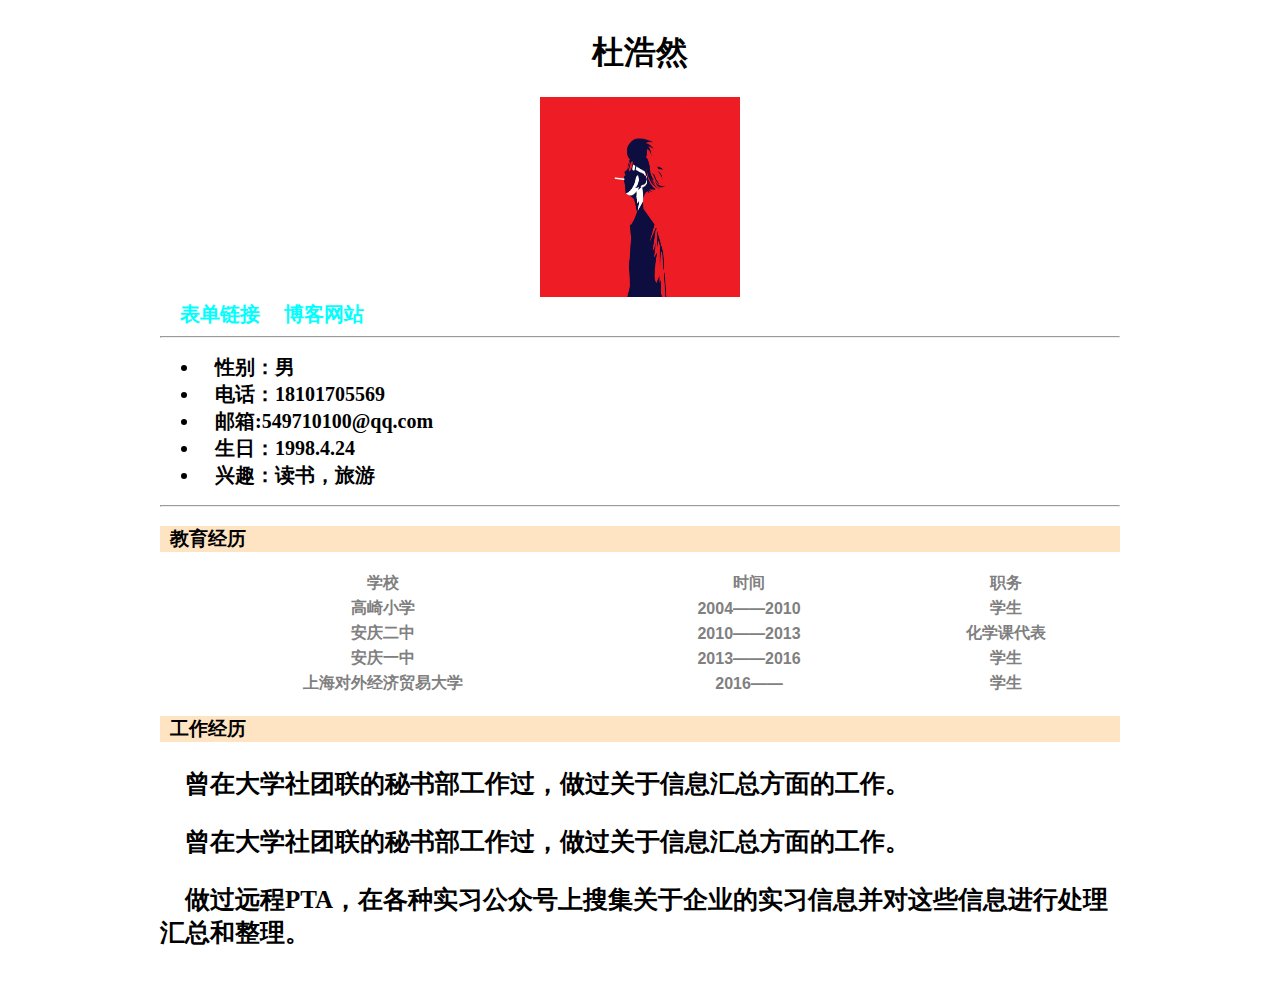
<file: index.html>
<!DOCTYPE html>
<html lang="en">
<head>
    <meta charset="UTF-8">
    <meta name="viewport" content="width=device-width, initial-scale=1.0">
    <meta http-equiv="X-UA-Compatible" content="ie=edge">
    <title>杜浩然简历</title>
    <link rel="stylesheet" href="style.css">
</head>
<body>
    <div class="contain">
    <h1><strong>杜浩然<strong></h1>
    <div class="cimg">
    <img src="2.jpg" alt="touxiang"  width="200px" height="200px" >
    </div>
    <a href="form.html" >表单链接</a>
    <a href="index2.html">博客网站</a>
    
    <hr>
    <ul>
        <li>性别：男</li>
        <li>电话：18101705569</li>
        <li>邮箱:549710100@qq.com</li>
        <li>生日：1998.4.24</li>
        <li>兴趣：读书，旅游</li>
    </ul>
    <hr>
    <h3><b>教育经历</b></h3>
    <div class="table">
    <table width="100%">
        <tr>
           <td>学校</td>
           <td>时间</td>
           <td>职务</td>
        </tr>
        <tr>
                <td>高崎小学</td>
                <td>2004——2010</td>
                <td>学生</td>
        </tr>
        <tr>
                <td>安庆二中</td>
                <td>2010——2013</td>
                <td>化学课代表</td>
        </tr>
        <tr>
                <td>安庆一中</td>
                <td>2013——2016</td>
                <td>学生</td>
        </tr>
        <tr>
                <td>上海对外经济贸易大学</td>
                <td>2016——</td>
                <td>学生</td>
        </tr>

    </table>
    </div>
    <h3><b>工作经历</b></h3>
    <p>曾在大学社团联的秘书部工作过，做过关于信息汇总方面的工作。</p>
    <p>曾在大学社团联的秘书部工作过，做过关于信息汇总方面的工作。
    </p>
    <p>做过远程PTA，在各种实习公众号上搜集关于企业的实习信息并对这些信息进行处理汇总和整理。</p>
    </div>





</body>
</html>
</file>
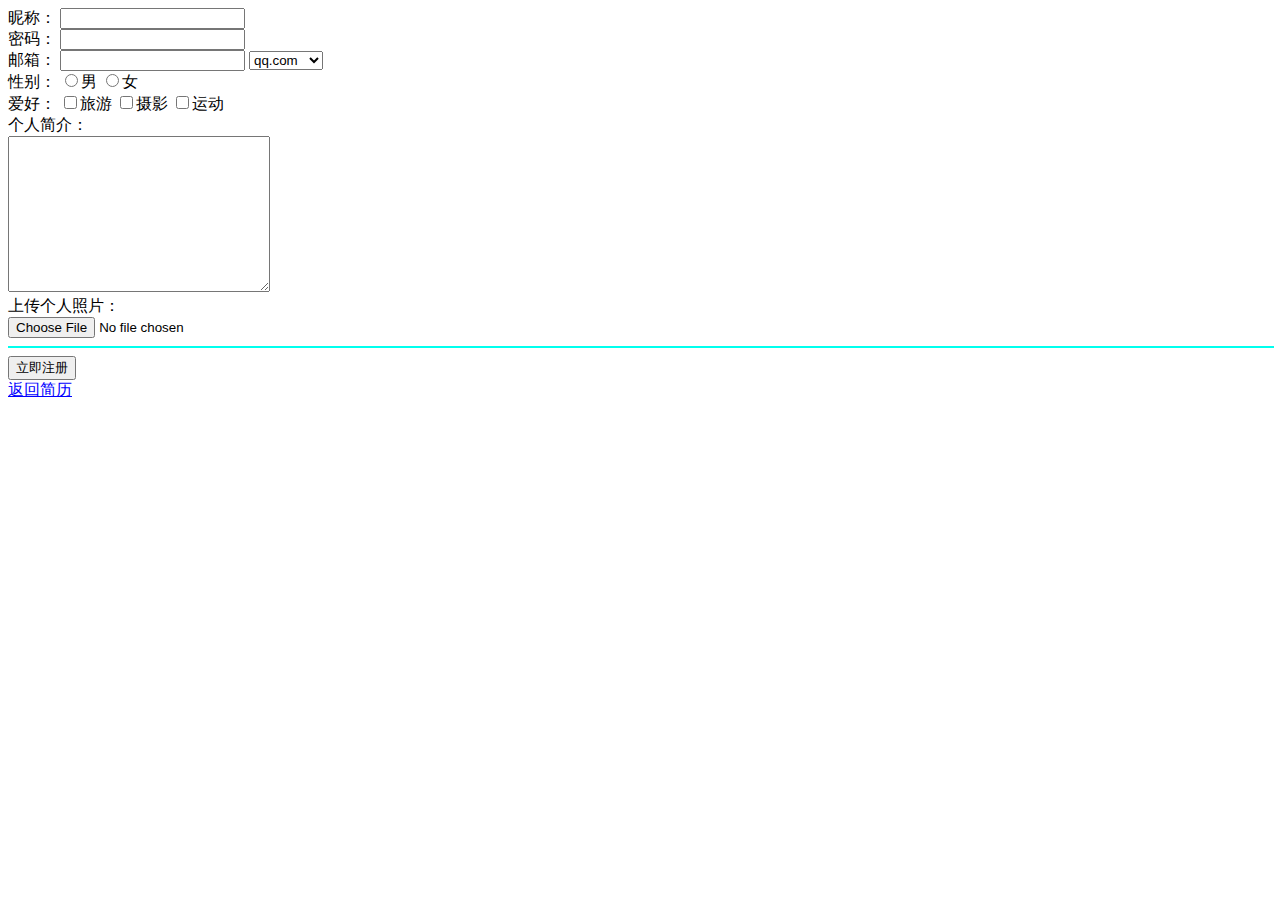
<file: form.html>
<!DOCTYPE html>
<html lang="en">

<head>
    <meta charset="UTF-8">
    <meta name="viewport" content="width=device-width, initial-scale=1.0">
    <meta http-equiv="X-UA-Compatible" content="ie=edge">
    <title>表单</title>
    
</head>

<body>
        
        <form>
            昵称：
            <input type="text" name="userid">
            <br> 密码：
            <input type="password" name="psw">
            <br> 邮箱：
            <input type="text" name="useremail">
            <select name="email">
                <option value="qq.com">qq.com</option>
                <option value="163.com">163.com</option>
            </select>
            <br> 性别：
            <input type="radio" name="sex" value="male">男
            <input type="radio" name="sex" value="femal">女
            <br> 爱好：
            <input type="checkbox" name="interest" value="旅游">旅游
            <input type="checkbox" name="interest" value="摄影">摄影
            <input type="checkbox" name="interest" value="运动">运动
            <br> 个人简介：
            <br>
            <textarea name="简介" rows="10" cols="30"></textarea>
            <br> 上传个人照片：
            <br>
            <input type="file">
            <hr width="100%" size="2" color="#00ffee">
            <input type="submit" value="立即注册">

        </form>

      <a href="index.html" style="color:blue" >返回简历</a>
</body>

</html>
</file>
<file: style.css>
body{
    font-family: -apple-system, BlinkMacSystemFont, "Segoe UI", Roboto, "Helvetica Neue", Helvetica, "PingFang SC", "Hiragino Sans GB", "Microsoft YaHei", SimSun, sans-serif;
    padding: 0;
    margin: 0;
    
}


h1{
    text-align: center;
}

h3{
    background-color: bisque;
    padding-left: 10px;
}
a {
    text-decoration: none;
    color: aqua;
    font-size: 20px;
    padding-left: 20px;
    

}

a:hover{
    color: brown;
}

.cimg{
    text-align: center;
}

li{
    font-family: 楷体;
    text-indent: 15px;
    font-size:  20px;
}

p{
    text-indent: 25px;
    font-family: 楷体;
    font-size: 25px;

}
.table{
    text-align: center;
    color: gray;
}
.contain{
       width: 960px;
       margin: 0 auto;
       margin-top: 0;
       background-image: url("http://img.sc115.com/uploads/sc/jpgs/1224apic2276_sc115.com.jpg");
       padding :10px 20px;
}
</file>
